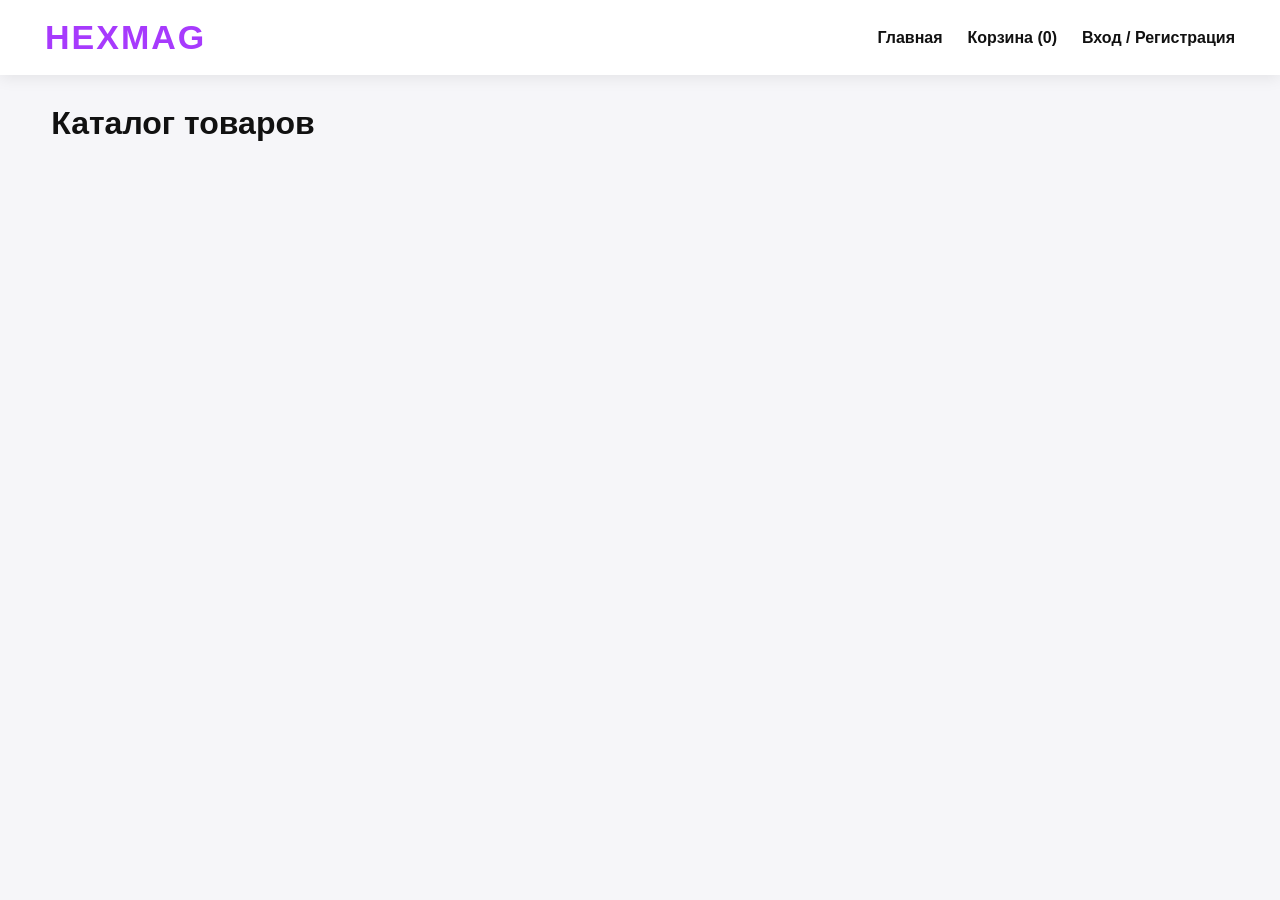
<file: index.html>
<!DOCTYPE html>
<html lang="ru">
<head>
  <meta charset="UTF-8">
  <title>Магазин — Главная</title>
  <link rel="stylesheet" href="css/style.css">
</head>
<body>
  <header id="header">
    <h1>HEXMAG</h1>
  </header>

  <main>
    <h2>Каталог товаров</h2>
    <div id="catalog"></div>
  </main>

  <script src="js/models.js"></script>
  <script src="js/api.js"></script>
  <script src="js/common.js"></script>
  <script src="js/catalog.js"></script>
  
</body>
</html>
</file>
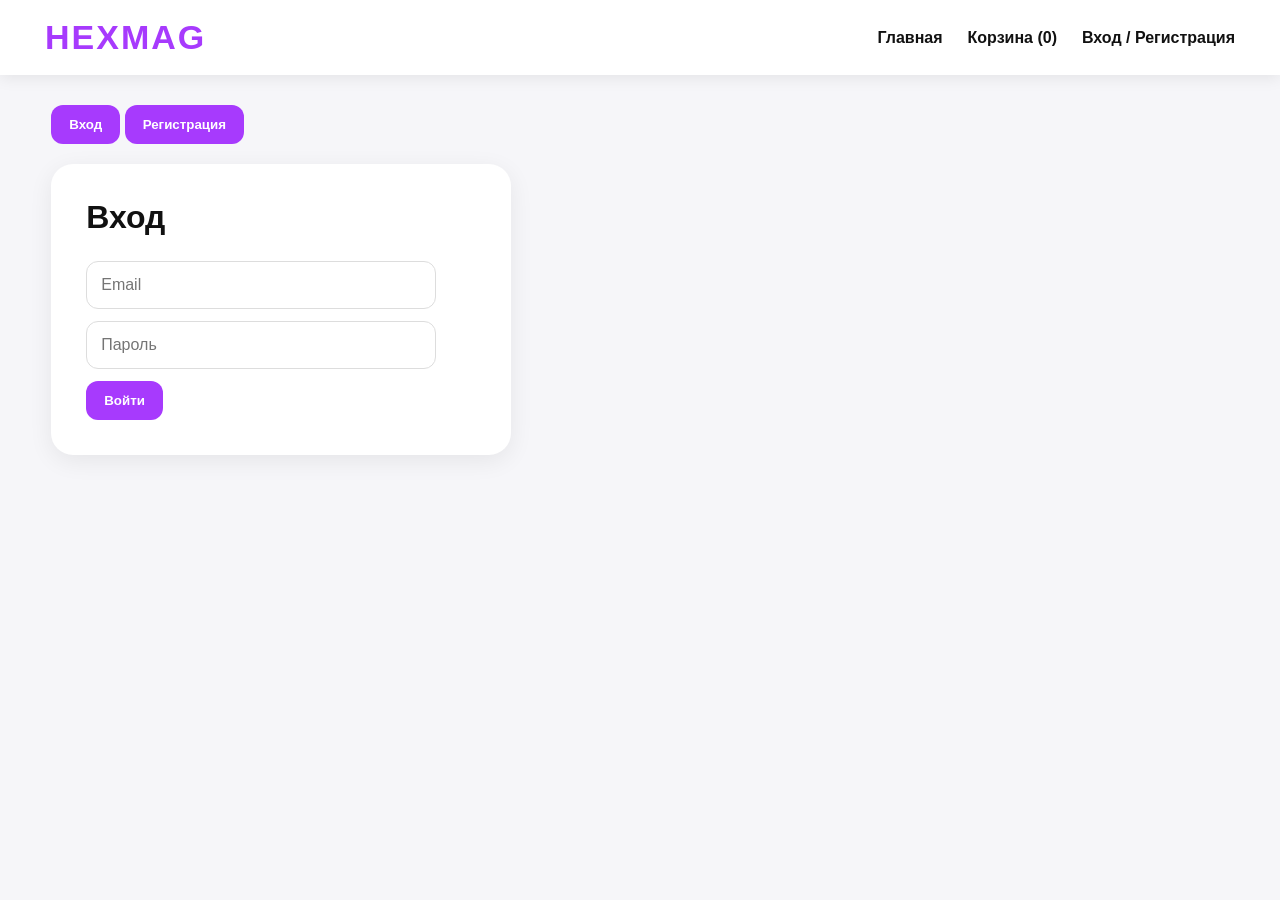
<file: auth.html>
<!DOCTYPE html>
<html lang="ru">
<head>
  <meta charset="UTF-8">
  <title>Магазин — Вход / Регистрация</title>
  <link rel="stylesheet" href="css/style.css">
</head>
<body>
  <header id="header"></header>

  <main>
    <div id="auth-container">
      <button id="show-login">Вход</button>
      <button id="show-register">Регистрация</button>

      <div id="login-form" class="auth-form">
        <h2>Вход</h2>
        <input id="login-email" type="email" placeholder="Email">
        <input id="login-password" type="password" placeholder="Пароль">
        <button id="login-btn">Войти</button>
      </div>

      <div id="register-form" class="auth-form" style="display:none;">
        <h2>Регистрация</h2>
        <input id="register-name" type="text" placeholder="Имя">
        <input id="register-email" type="email" placeholder="Email">
        <input id="register-password" type="password" placeholder="Пароль">
        <button id="register-btn">Зарегистрироваться</button>
      </div>
    </div>
  </main>

  <script src="js/models.js"></script>
  <script src="js/common.js"></script>
  <script src="js/auth.js"></script>
</body>
</html>
</file>
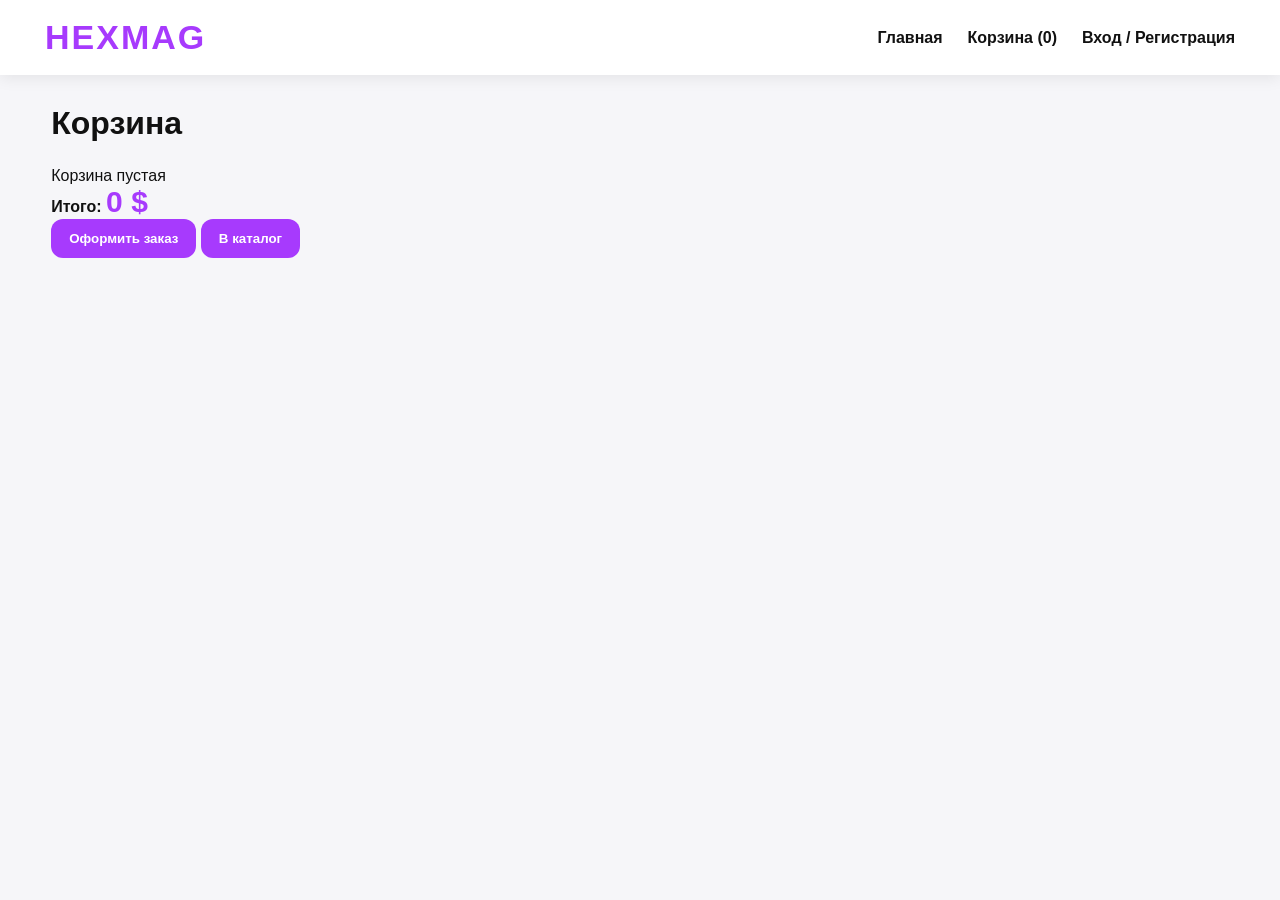
<file: cart.html>
<!DOCTYPE html>
<html lang="ru">
<head>
  <meta charset="UTF-8">
  <title>Магазин — Корзина</title>
  <link rel="stylesheet" href="css/style.css">
</head>
<body>
  <header id="header"></header>

  <main>
    <h2>Корзина</h2>
    <div id="cart-items">
      <!-- TODO: список товаров -->
    </div>
    <p><b>Итого:</b> <span id="cart-total">0 $</span></p>
    <button onclick="alert('Заказ оформлен!')">Оформить заказ</button>
    <button onclick="window.location.href='index.html'">В каталог</button>
  </main>

  <script src="js/models.js"></script>
  <script src="js/common.js"></script>
  <script src="js/api.js"></script>
  <script src="js/cart.js"></script>
</body>
</html>
</file>
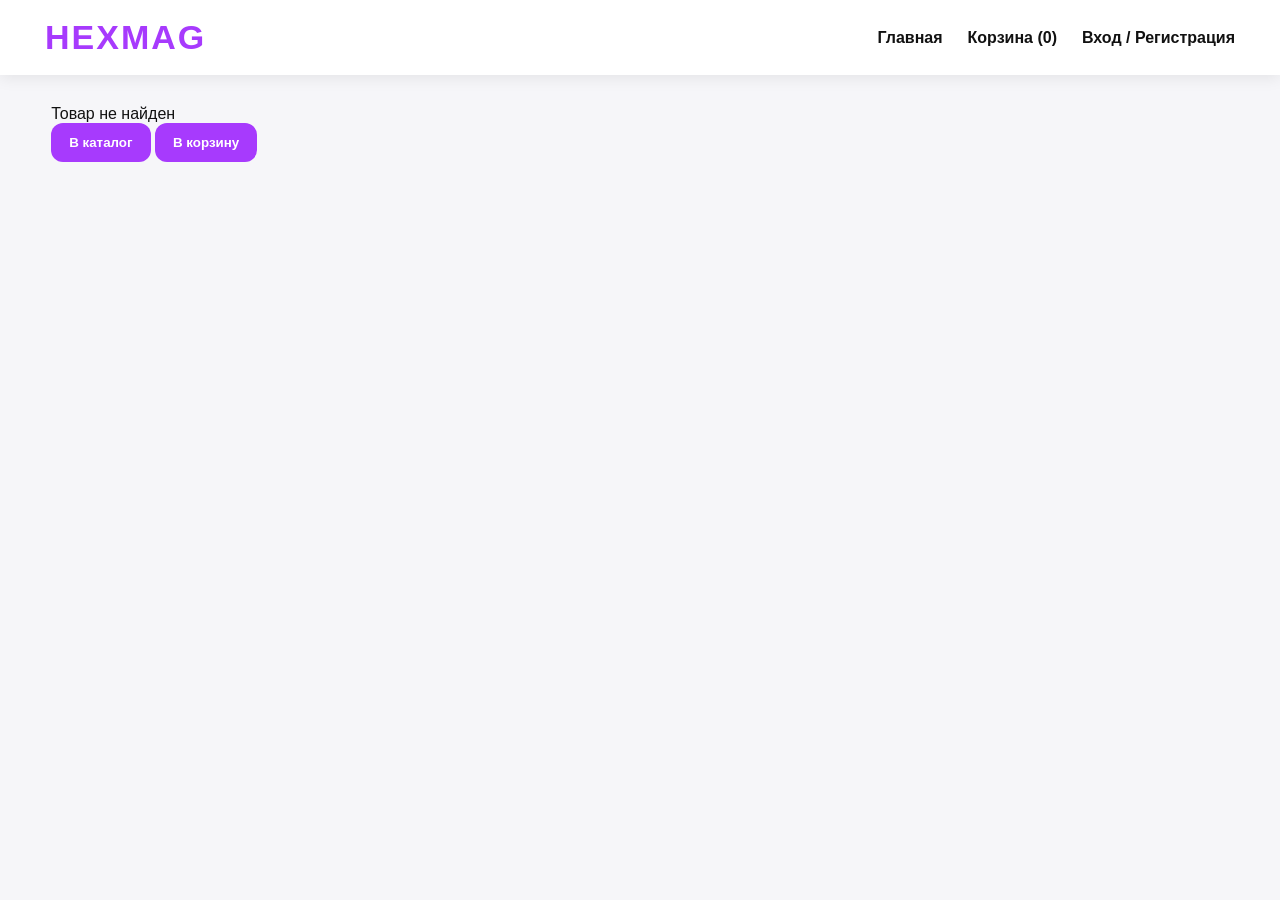
<file: product.html>
<!DOCTYPE html>
<html lang="ru">
<head>
  <meta charset="UTF-8">
  <title>Магазин — Товар</title>
  <link rel="stylesheet" href="css/style.css">
</head>
<body>
  <header id="header"></header>

  <main>
    <div id="product-details">
      <!-- сюда загрузить товар по ID из URL -->
    </div>
    <button id="to-catalog">В каталог</button>
    <button id="to-cart">В корзину</button>
  </main>

  <script src="js/models.js"></script>
  <script src="js/common.js"></script>
  <script src="js/api.js"></script>
  <script src="js/product.js"></script>
</body>
</html>
</file>
<file: css/style.css>
* {
  margin: 0;
  padding: 0;
  box-sizing: border-box;
  font-family: Arial, sans-serif;
}

body {
  background: #f6f6f9;
  color: #111;
}

main {
  width: 92%;
  margin: 30px auto;
}

h2 {
  margin-bottom: 25px;
  font-size: 32px;
}

header {
  background: #fff;
  padding: 18px 45px;
  display: flex;
  justify-content: space-between;
  align-items: center;
  box-shadow: 0 3px 15px rgba(0,0,0,0.08);
}

header h1 a {
  color: #a73afd;
  text-decoration: none;
  font-size: 34px;
  font-weight: 900;
  letter-spacing: 2px;
}

nav {
  display: flex;
  align-items: center;
  gap: 25px;
}

nav a,
nav span {
  color: #111;
  text-decoration: none;
  font-weight: 600;
}

nav a:hover {
  color: #a73afd;
}

#catalog {
  display: grid;
  grid-template-columns: repeat(auto-fill, minmax(260px, 1fr));
  gap: 24px;
}

.card {
  background: white;
  border-radius: 22px;
  padding: 20px;
  height: 560px;
  display: flex;
  flex-direction: column;
  box-shadow: 0 6px 25px rgba(0,0,0,0.07);
}

.card img {
  width: 100%;
  height: 270px;
  object-fit: contain;
  margin-bottom: 18px;
}

.card h3 {
  font-size: 20px;
  line-height: 1.25;
  height: 78px;
  overflow: hidden;
}

.card p {
  font-size: 30px;
  font-weight: 800;
  color: #a73afd;
  margin-top: 20px;
}

.card-buttons {
  margin-top: auto;
  display: flex;
  gap: 12px;
  align-items: center;
}

.details-btn {
  flex: 1;
  height: 52px;
  background: #a73afd;
  color: white !important;
  text-decoration: none;
  border-radius: 12px;
  display: flex;
  align-items: center;
  justify-content: center;
  font-size: 19px;
  font-weight: 600;
}

.cart-btn {
  width: 58px;
  height: 52px;
  padding: 0;
  border-radius: 12px;
  font-size: 24px;
  background: #a73afd;
  color: white;
  display: flex;
  align-items: center;
  justify-content: center;
}

button {
  border: none;
  cursor: pointer;
  background: #a73afd;
  color: white;
  padding: 12px 18px;
  border-radius: 12px;
  font-weight: 600;
}

.details-btn:hover,
.cart-btn:hover,
button:hover {
  background: #8d2ee8;
}

input {
  display: block;
  width: 350px;
  max-width: 100%;
  padding: 14px;
  margin: 12px 0;
  border: 1px solid #ddd;
  border-radius: 12px;
  font-size: 16px;
}

.auth-form {
  background: white;
  padding: 35px;
  border-radius: 22px;
  max-width: 460px;
  box-shadow: 0 6px 25px rgba(0,0,0,0.07);
  margin-top: 20px;
}

#product-details .card {
  max-width: 700px;
  height: auto;
  margin: auto;
  align-items: center;
}

#product-details img {
  width: 300px;
  height: 300px;
  object-fit: contain;
}

#cart-items .card {
  height: auto;
  margin-bottom: 18px;
}

#cart-items img {
  width: 140px;
  height: 140px;
}

#cart-total {
  font-size: 30px;
  color: #a73afd;
  font-weight: 800;
}

@media (max-width: 768px) {
  header {
    flex-direction: column;
    gap: 15px;
  }

  nav {
    flex-wrap: wrap;
    justify-content: center;
  }

  #catalog {
    grid-template-columns: repeat(auto-fill, minmax(220px, 1fr));
  }

  .card {
    height: 540px;
  }
}
</file>
